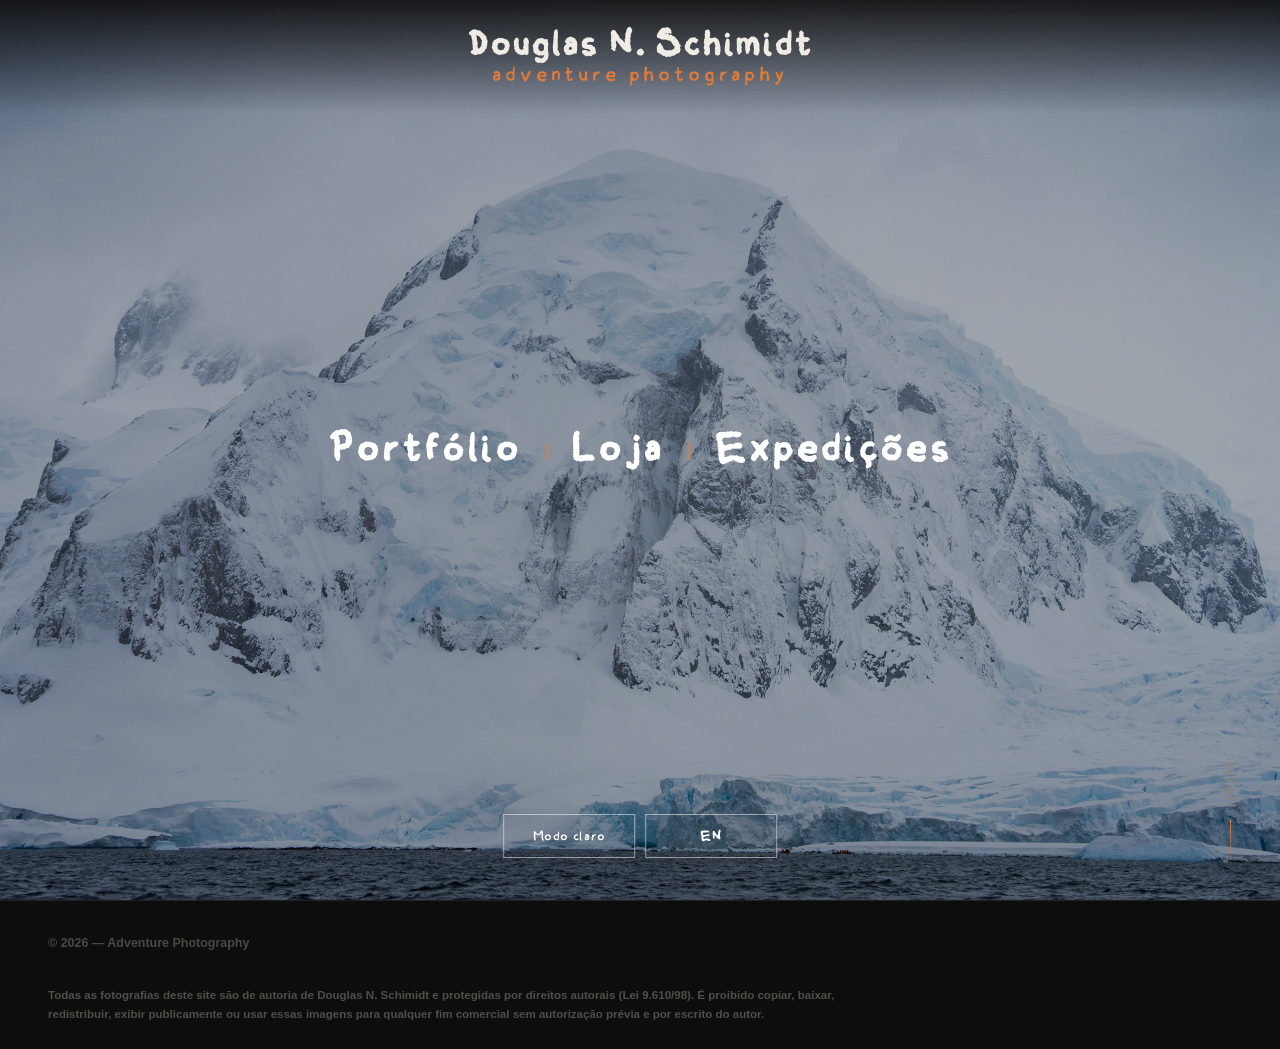
<file: index.html>
<!DOCTYPE html>
<html lang="pt-BR">
<head>
  <meta charset="UTF-8" />
  <meta name="viewport" content="width=device-width, initial-scale=1.0" />

  <!-- Google Analytics -->
  <script async src="https://www.googletagmanager.com/gtag/js?id=G-ZXDQ4DE199"></script>
  <script>
    window.dataLayer = window.dataLayer || [];
    function gtag(){dataLayer.push(arguments);}
    gtag('js', new Date());
    gtag('config', 'G-ZXDQ4DE199');
  </script>

  <script>if(localStorage.getItem('tema')==='claro'){document.documentElement.setAttribute('data-tema','claro');}</script>
  <title>Douglas N. Schimidt — Adventure Photography</title>
  <meta name="description" content="Fotografia de aventura e natureza — surf, trilhas, escalada." />
  <meta name="robots" content="index, follow, noai, noimageai" />
  <link rel="canonical" href="https://douglasnschimidt.com/index.html" />
  <link rel="alternate" hreflang="pt-BR" href="https://douglasnschimidt.com/index.html" />
  <link rel="alternate" hreflang="en" href="https://douglasnschimidt.com/index-en.html" />
  <link rel="alternate" hreflang="x-default" href="https://douglasnschimidt.com/index.html" />

  <meta property="og:type" content="website" />
  <meta property="og:site_name" content="Douglas N. Schimidt — Adventure Photography" />
  <meta property="og:locale" content="pt_BR" />
  <meta property="og:locale:alternate" content="en_US" />
  <meta property="og:title" content="Douglas N. Schimidt — Adventure Photography" />
  <meta property="og:description" content="Fotografia de aventura e natureza — surf, trilhas, escalada." />
  <meta property="og:url" content="https://douglasnschimidt.com/index.html" />
  <meta property="og:image" content="https://douglasnschimidt.com/DNS09559.jpg" />
  <meta name="twitter:card" content="summary_large_image" />
  <meta name="twitter:title" content="Douglas N. Schimidt — Adventure Photography" />
  <meta name="twitter:description" content="Fotografia de aventura e natureza — surf, trilhas, escalada." />
  <meta name="twitter:image" content="https://douglasnschimidt.com/DNS09559.jpg" />

  <link rel="preconnect" href="https://fonts.googleapis.com" />
  <link rel="preconnect" href="https://fonts.gstatic.com" crossorigin />
  <link href="https://fonts.googleapis.com/css2?family=Special+Elite&family=Caveat:wght@400;600&family=Karla:wght@300;400&display=swap" rel="stylesheet" />
  <link rel="stylesheet" href="estilo.css" />

  <style>
    /* ══════════════════════════════════════════════════
       HERO — foto ocupando a tela inteira
    ══════════════════════════════════════════════════ */
    .hero {
      position: relative;
      height: 100vh;
      min-height: 600px;
      display: flex;
      align-items: center;
      justify-content: center;
    }

    /* A FOTO DE FUNDO */
    /*
      ══ FOTOS DO HERO (giram automaticamente) ═══════════
      Preenchidas pelo atualizar-site.py com base na coluna
      "Hero" da planilha. Não edite as fotos aqui — marque a
      caixinha na planilha e rode o workflow.
      ═════════════════════════════════════════════════ */
    .hero-foto {
      position: absolute;
      inset: 0;
      background-size: cover;
      background-position: center;
      opacity: 0;
      transition: opacity 1.6s ease;
    }
    .hero-foto.ativa { opacity: 1; }
    @media (prefers-reduced-motion: reduce) {
      .hero-foto { transition: none; }
    }

    /* Escurecimento leve — foto fica bem visível */
    .hero-escuro {
      position: absolute;
      inset: 0;
      background: rgba(13,13,13,0.32);
    }

    /* Área do texto — centralizada na landing page */
    .hero-texto {
      position: relative;
      z-index: 10;
      width: 100%;
      display: flex;
      flex-direction: column;
      align-items: center;
      text-align: center;
      padding: 0 2rem;
    }

    .hero-nome { display: none; }
    .hero-descricao { display: none; }

    /* Menu horizontal — fonte caligrafia, cor branca, sem fundo */
    .hero-menu {
      display: flex;
      flex-direction: row;
      align-items: center;
      gap: 0;
      opacity: 0;
      animation: fadeUp 0.7s ease 0.8s forwards;
      position: relative;
      z-index: 10;
      background: none;
    }

    .hero-menu a {
      font-family: 'LapisDeArtista', 'Caveat', cursive;
      font-size: clamp(1.6rem, 2.8vw, 2.4rem);
      color: #ffffff;
      letter-spacing: 0.08em;
      transition: color var(--transicao);
      padding: 0.2rem 1.4rem;
    }

    .hero-menu a:hover { color: var(--destaque); }

    /* Separador | */
    .hero-sep {
      color: var(--destaque);
      font-size: 1.2rem;
      opacity: 0.6;
      user-select: none;
    }

    /* Indicador de scroll */
    .scroll-dica {
      position: absolute;
      bottom: 2rem;
      right: 2.5rem;
      z-index: 2;
      writing-mode: vertical-rl;
      font-family: var(--detalhe);
      font-size: 0.72rem;
      color: var(--texto2);
      letter-spacing: 0.2em;
      display: flex;
      align-items: center;
      gap: 10px;
      opacity: 0;
      animation: fadeIn 1s ease 1.4s forwards;
    }
    .scroll-dica::after {
      content: '';
      display: block;
      width: 1px;
      height: 48px;
      background: linear-gradient(to bottom, var(--destaque), transparent);
    }

    /* ══ Responsivo celular ══ */
    @media (max-width: 768px) {
      .hero-texto { padding: 0 1.5rem; }

      /* Menu vertical empilhado com linhas separadoras (B mobile) */
      .hero-menu {
        flex-direction: column;
        gap: 0;
        width: 100%;
        max-width: 260px;
      }

      .hero-sep { display: none; }

      .hero-menu a {
        font-family: 'LapisDeArtista', 'Caveat', cursive;
        color: #ffffff;
        width: 100%;
        text-align: center;
        padding: 0.9rem 0;
        font-size: 1.8rem;
        border-bottom: 1px solid rgba(255,255,255,0.15);
      }

      .hero-menu a:first-child {
        border-top: 1px solid rgba(255,255,255,0.15);
      }

      .scroll-dica { display: none; }
    }
  </style>
</head>
<body>

  <!-- ═══ BARRA DE TOPO — centralizada na landing page (C) ════ -->
  <nav id="nav" style="justify-content: center;">
    <a href="index.html" class="nav-logo" style="text-align: center;">
      Douglas N. Schimidt
      <small>adventure photography</small>
    </a>
  </nav>

  <!-- ═══ HERO — FOTO + MENU GRANDE ══════════════════ -->
  <section class="hero">
    <!-- HERO_FOTOS_INICIO -->
    <div class="hero-foto ativa" style="background-image:url('DNS09559.jpg')"></div>
    <!-- HERO_FOTOS_FIM -->
    <div class="hero-escuro"></div>

    <div class="hero-texto">
      <h1 class="hero-nome">Adventure<br/>Photography</h1>
      <p class="hero-descricao">Natureza vista de dentro.</p>

      <nav class="hero-menu">
        <a href="portfolio.html">Portfólio</a>
        <span class="hero-sep">|</span>
        <a href="portfolio.html?loja=1">Loja</a>
        <span class="hero-sep">|</span>
        <a href="expedicoes.html">Expedições</a>
      </nav>
    </div>

    <div class="scroll-dica">scroll</div>

    <div class="hero-acoes">
      <button class="tema-toggle" id="temaToggle" onclick="toggleTema()">Modo claro</button>
      <a href="index-en.html" class="tema-toggle lang-toggle">EN</a>
    </div>
  </section>

  <!-- ═══ RODAPÉ ═══════════════════════════════════════ -->
  <footer>
    <span>© 2026 — Adventure Photography</span>
  </footer>
  <p class="aviso-direitos">Todas as fotografias deste site são de autoria de Douglas N. Schimidt e protegidas por direitos autorais (Lei 9.610/98). É proibido copiar, baixar, redistribuir, exibir publicamente ou usar essas imagens para qualquer fim comercial sem autorização prévia e por escrito do autor.</p>

  <!-- ═══ COMPORTAMENTOS (JavaScript) ═════════════════
       (JavaScript = parte que faz as coisas se moverem
        e reagirem ao clique ou rolagem)
  ════════════════════════════════════════════════════ -->
  <script>
    // Escurece a barra do topo quando a pessoa rola a página
    const nav = document.getElementById('nav');
    window.addEventListener('scroll', () => {
      nav.classList.toggle('rolada', window.scrollY > 50);
    });

    // Abre e fecha o menu no celular
    const toggle   = document.getElementById('navToggle');
    const navLinks = document.getElementById('navLinks');
    if (toggle && navLinks) {
      toggle.addEventListener('click', () => navLinks.classList.toggle('aberto'));
    }
    function fecharMenu() { navLinks?.classList.remove('aberto'); }

    // Alternância de tema claro/escuro
    function toggleTema() {
      const claro = document.documentElement.getAttribute('data-tema') === 'claro';
      if (claro) { document.documentElement.removeAttribute('data-tema'); localStorage.setItem('tema','escuro'); }
      else       { document.documentElement.setAttribute('data-tema','claro'); localStorage.setItem('tema','claro'); }
      atualizarBotaoTema();
    }
    function atualizarBotaoTema() {
      const btn = document.getElementById('temaToggle');
      if (btn) btn.textContent = document.documentElement.getAttribute('data-tema') === 'claro' ? 'Modo escuro' : 'Modo claro';
    }
    atualizarBotaoTema();

    // Giro automático das fotos do hero (coluna "Hero" da planilha)
    (function () {
      const fotos = document.querySelectorAll('.hero-foto');
      if (fotos.length < 2) return; // só 1 foto marcada (ou nenhuma) — nada a girar
      const INTERVALO_MS = 4000;
      if (window.matchMedia('(prefers-reduced-motion: reduce)').matches) return;
      let atual = 0;
      let temporizador = null;
      function proxima() {
        fotos[atual].classList.remove('ativa');
        atual = (atual + 1) % fotos.length;
        fotos[atual].classList.add('ativa');
      }
      function iniciar() { if (!temporizador) temporizador = setInterval(proxima, INTERVALO_MS); }
      function pausar()  { clearInterval(temporizador); temporizador = null; }
      document.addEventListener('visibilitychange', () => { document.hidden ? pausar() : iniciar(); });
      iniciar();
    })();
  </script>

</body>
</html>
</file>
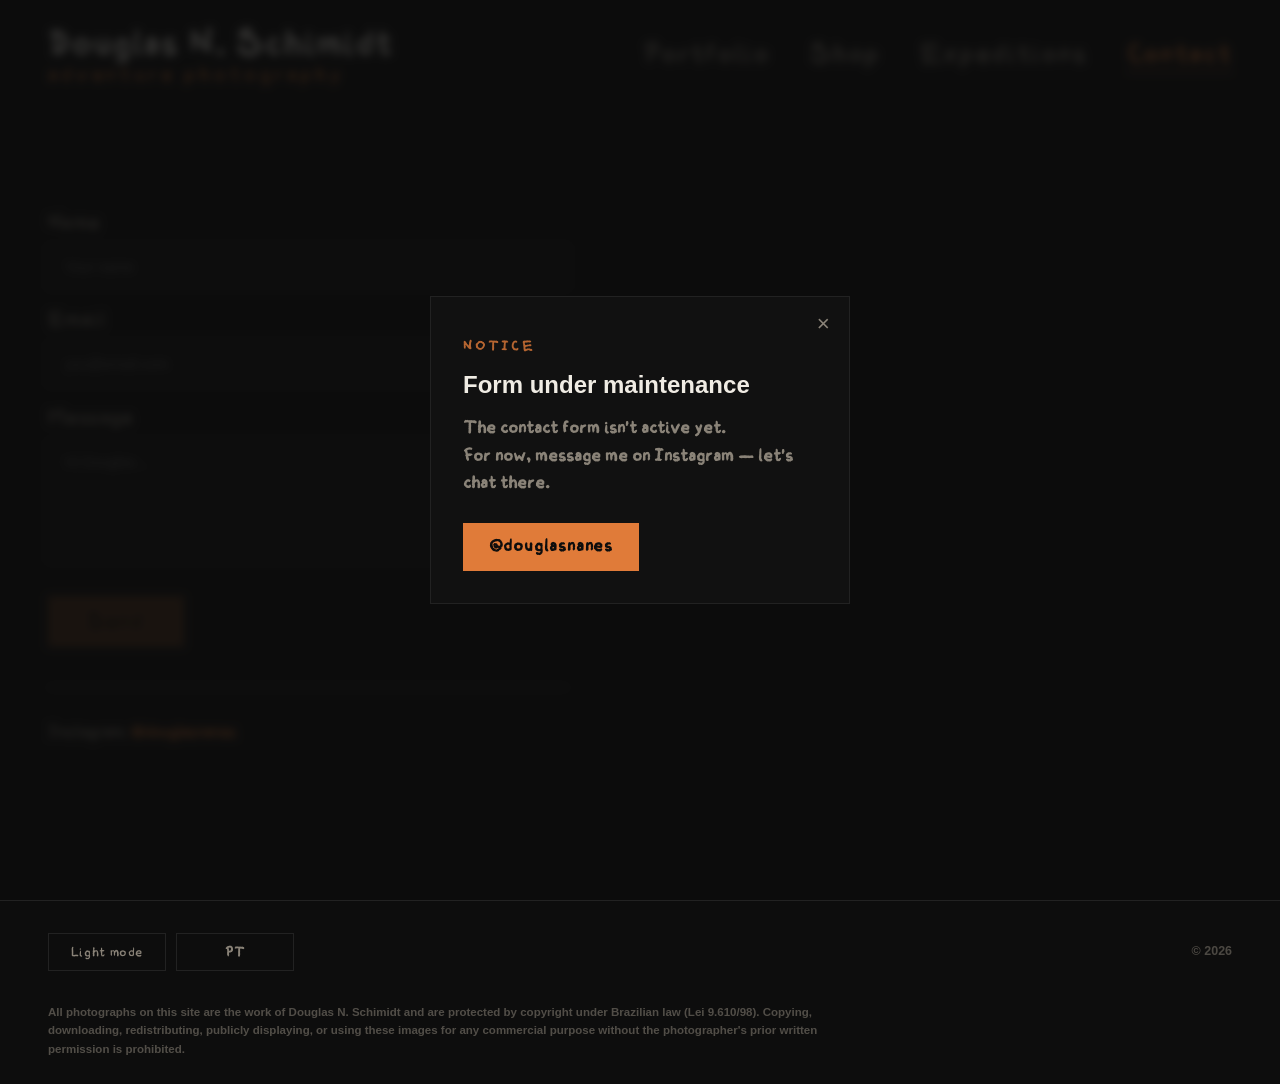
<file: contato-en.html>
<!DOCTYPE html>
<html lang="en">
<head>
  <meta charset="UTF-8" />
  <meta name="viewport" content="width=device-width, initial-scale=1.0" />

  <!-- Google Analytics -->
  <script async src="https://www.googletagmanager.com/gtag/js?id=G-ZXDQ4DE199"></script>
  <script>
    window.dataLayer = window.dataLayer || [];
    function gtag(){dataLayer.push(arguments);}
    gtag('js', new Date());
    gtag('config', 'G-ZXDQ4DE199');
  </script>

  <script>if(localStorage.getItem('tema')==='claro'){document.documentElement.setAttribute('data-tema','claro');}</script>
  <title>Contact — Douglas N. Schimidt</title>
  <meta name="description" content="Get in touch with Douglas N. Schimidt to book shoots, discuss partnerships, or purchase adventure and nature photography." />
  <meta name="robots" content="index, follow, noai, noimageai" />
  <link rel="canonical" href="https://douglasnschimidt.com/contato-en.html" />
  <link rel="alternate" hreflang="pt-BR" href="https://douglasnschimidt.com/contato.html" />
  <link rel="alternate" hreflang="en" href="https://douglasnschimidt.com/contato-en.html" />
  <link rel="alternate" hreflang="x-default" href="https://douglasnschimidt.com/contato.html" />

  <meta property="og:type" content="website" />
  <meta property="og:site_name" content="Douglas N. Schimidt — Adventure Photography" />
  <meta property="og:locale" content="en_US" />
  <meta property="og:locale:alternate" content="pt_BR" />
  <meta property="og:title" content="Contact — Douglas N. Schimidt" />
  <meta property="og:description" content="Get in touch with Douglas N. Schimidt to book shoots, discuss partnerships, or purchase adventure and nature photography." />
  <meta property="og:url" content="https://douglasnschimidt.com/contato-en.html" />
  <meta property="og:image" content="https://douglasnschimidt.com/DNS09559.jpg" />
  <meta name="twitter:card" content="summary_large_image" />
  <meta name="twitter:title" content="Contact — Douglas N. Schimidt" />
  <meta name="twitter:description" content="Get in touch with Douglas N. Schimidt to book shoots, discuss partnerships, or purchase adventure and nature photography." />
  <meta name="twitter:image" content="https://douglasnschimidt.com/DNS09559.jpg" />

  <link rel="preconnect" href="https://fonts.googleapis.com" />
  <link rel="preconnect" href="https://fonts.gstatic.com" crossorigin />
  <link href="https://fonts.googleapis.com/css2?family=Special+Elite&family=Caveat:wght@400;600&family=Karla:wght@300;400&display=swap" rel="stylesheet" />
  <link rel="stylesheet" href="estilo.css" />

  <style>
    .contato-wrap {
      min-height: 100vh;
      display: flex;
      align-items: center;
      padding: 8rem 3rem 4rem;
    }
    .contato-inner {
      max-width: 520px;
      width: 100%;
    }
    .pagina-label {
      font-family: var(--detalhe);
      font-size: 0.9rem;
      color: var(--destaque);
      letter-spacing: 0.25em;
      text-transform: uppercase;
      margin-bottom: 0.5rem;
    }
    .pagina-titulo {
      font-family: var(--titulo);
      font-size: clamp(2rem, 5vw, 3.5rem);
      color: var(--texto);
      line-height: 1.1;
      margin-bottom: 2.5rem;
    }

    .form-grupo {
      margin-bottom: 1.2rem;
    }
    .form-grupo label {
      display: block;
      font-family: var(--detalhe);
      font-size: 1.1rem;
      color: var(--texto2);
      letter-spacing: 0.08em;
      margin-bottom: 0.4rem;
    }
    .form-grupo input,
    .form-grupo textarea {
      width: 100%;
      background: #111;
      border: 1px solid var(--borda);
      color: var(--texto);
      font-family: var(--corpo);
      font-size: 0.9rem;
      padding: 0.75rem 1rem;
      outline: none;
      transition: border-color var(--transicao);
    }
    .form-grupo input:focus,
    .form-grupo textarea:focus {
      border-color: var(--destaque);
    }
    .form-grupo textarea {
      resize: vertical;
      min-height: 120px;
    }
    .form-btn {
      font-family: var(--detalhe);
      font-size: 1.2rem;
      letter-spacing: 0.1em;
      color: #0d0d0d;
      background: var(--destaque);
      border: none;
      padding: 0.85rem 2.5rem;
      cursor: pointer;
      transition: background var(--transicao);
      margin-top: 0.5rem;
    }
    .form-btn:hover { background: var(--destaque2); }

    .contato-extra {
      margin-top: 2.5rem;
      padding-top: 2rem;
      border-top: 1px solid var(--borda);
    }
    .contato-extra p {
      font-family: var(--detalhe);
      font-size: 0.95rem;
      color: var(--texto2);
      margin-bottom: 0.5rem;
    }
    .contato-extra a {
      color: var(--destaque);
      transition: opacity var(--transicao);
    }
    .contato-extra a:hover { opacity: 0.7; }

    @media (max-width: 600px) {
      .contato-wrap { padding: 7rem 1.5rem 3rem; }
    }

    /* ── Maintenance pop-up ── */
    .popup-overlay {
      position: fixed;
      inset: 0;
      background: rgba(13,13,13,0.85);
      z-index: 200;
      display: flex;
      align-items: center;
      justify-content: center;
      padding: 1.5rem;
      backdrop-filter: blur(4px);
      animation: fadeIn 0.4s ease forwards;
    }
    .popup-caixa {
      background: #111;
      border: 1px solid var(--borda);
      max-width: 420px;
      width: 100%;
      padding: 2.5rem 2rem 2rem;
      position: relative;
      animation: fadeUp 0.4s ease forwards;
    }
    .popup-label {
      font-family: var(--detalhe);
      font-size: 0.75rem;
      color: var(--destaque);
      letter-spacing: 0.25em;
      text-transform: uppercase;
      margin-bottom: 0.8rem;
      opacity: 0.8;
    }
    .popup-titulo {
      font-family: var(--titulo);
      font-size: 1.5rem;
      color: var(--texto);
      margin-bottom: 1rem;
      line-height: 1.2;
    }
    .popup-texto {
      font-family: var(--detalhe);
      font-size: 1rem;
      color: var(--texto2);
      line-height: 1.7;
      margin-bottom: 1.6rem;
    }
    .popup-instagram {
      display: inline-block;
      font-family: var(--detalhe);
      font-size: 1rem;
      color: #0d0d0d;
      background: var(--destaque);
      padding: 0.65rem 1.6rem;
      text-decoration: none;
      transition: background var(--transicao);
      letter-spacing: 0.05em;
    }
    .popup-instagram:hover { background: var(--destaque2); }
    .popup-fechar {
      position: absolute;
      top: 1rem;
      right: 1.2rem;
      background: none;
      border: none;
      color: var(--texto2);
      font-size: 1.4rem;
      cursor: pointer;
      transition: color var(--transicao);
      line-height: 1;
    }
    .popup-fechar:hover { color: var(--texto); }
  </style>
</head>
<body>

  <nav id="nav">
    <a href="index-en.html" class="nav-logo">
      Douglas N. Schimidt
      <small>adventure photography</small>
    </a>
    <button class="nav-toggle" id="navToggle" aria-label="Menu">
      <span></span><span></span><span></span>
    </button>
    <ul class="nav-links" id="navLinks">
      <li><a href="portfolio-en.html"  onclick="fecharMenu()">Portfolio</a></li>
      <li><a href="portfolio-en.html?loja=1" onclick="fecharMenu()">Shop</a></li>
      <li><a href="expedicoes-en.html" onclick="fecharMenu()">Expeditions</a></li>
      <li><a href="contato-en.html" class="ativa" onclick="fecharMenu()">Contact</a></li>
    </ul>
  </nav>

  <!-- ── Maintenance pop-up ── -->
  <div class="popup-overlay" id="popupOverlay">
    <div class="popup-caixa">
      <button class="popup-fechar" onclick="fecharPopup()" aria-label="Close">&#215;</button>
      <p class="popup-label">notice</p>
      <h2 class="popup-titulo">Form under maintenance</h2>
      <p class="popup-texto">
        The contact form isn't active yet.<br/>
        For now, message me on Instagram — let's chat there.
      </p>
      <a href="https://instagram.com/douglasnanes" target="_blank" rel="noopener" class="popup-instagram">
        @douglasnanes
      </a>
    </div>
  </div>

  <div class="contato-wrap">
    <div class="contato-inner reveal">
      <form name="contato" method="POST" data-netlify="true" netlify-honeypot="bot-field">
        <input type="hidden" name="form-name" value="contato" />
        <p style="display:none"><input name="bot-field" /></p>

        <div class="form-grupo">
          <label for="nome">Name</label>
          <input type="text" id="nome" name="nome" placeholder="Your name" required />
        </div>
        <div class="form-grupo">
          <label for="email">Email</label>
          <input type="email" id="email" name="email" placeholder="you@email.com" required />
        </div>
        <div class="form-grupo">
          <label for="msg">Message</label>
          <textarea id="msg" name="mensagem" placeholder="Hi Douglas..." required></textarea>
        </div>
        <button type="submit" class="form-btn" disabled style="opacity: 0.4; cursor: not-allowed;">Send</button>
      <!--  <button type="submit" class="form-btn">Send</button>  -->
      </form>

      <div class="contato-extra">
        <p>Instagram: <a href="https://instagram.com/douglasnanes" target="_blank" rel="noopener">@douglasnanes</a></p>
      </div>
    </div>
  </div>

  <footer>
    <div class="footer-acoes">
      <button class="tema-toggle" id="temaToggle" onclick="toggleTema()">Light mode</button>
      <a href="contato.html" class="tema-toggle lang-toggle">PT</a>
    </div>
    <span>© 2026</span>
  </footer>
  <p class="aviso-direitos">All photographs on this site are the work of Douglas N. Schimidt and are protected by copyright under Brazilian law (Lei 9.610/98). Copying, downloading, redistributing, publicly displaying, or using these images for any commercial purpose without the photographer's prior written permission is prohibited.</p>

  <script>
    function fecharPopup() {
      document.getElementById('popupOverlay').style.display = 'none';
    }
    // Also closes when clicking outside the box
    document.getElementById('popupOverlay').addEventListener('click', function(e) {
      if (e.target === this) fecharPopup();
    });

    const nav = document.getElementById('nav');
    window.addEventListener('scroll', () => nav.classList.toggle('rolada', window.scrollY > 50));
    const toggle = document.getElementById('navToggle');
    const navLinks = document.getElementById('navLinks');
    toggle.addEventListener('click', () => navLinks.classList.toggle('aberto'));
    function fecharMenu() { navLinks.classList.remove('aberto'); }
    const reveals = document.querySelectorAll('.reveal');
    const obs = new IntersectionObserver(entries => {
      entries.forEach(e => { if (e.isIntersecting) { e.target.classList.add('visivel'); obs.unobserve(e.target); } });
    }, { threshold: 0.08 });
    reveals.forEach(el => obs.observe(el));

    // Light/dark theme toggle
    function toggleTema() {
      const claro = document.documentElement.getAttribute('data-tema') === 'claro';
      if (claro) { document.documentElement.removeAttribute('data-tema'); localStorage.setItem('tema','escuro'); }
      else       { document.documentElement.setAttribute('data-tema','claro'); localStorage.setItem('tema','claro'); }
      atualizarBotaoTema();
    }
    function atualizarBotaoTema() {
      const btn = document.getElementById('temaToggle');
      if (btn) btn.textContent = document.documentElement.getAttribute('data-tema') === 'claro' ? 'Dark mode' : 'Light mode';
    }
    atualizarBotaoTema();
  </script>

</body>
</html>
</file>
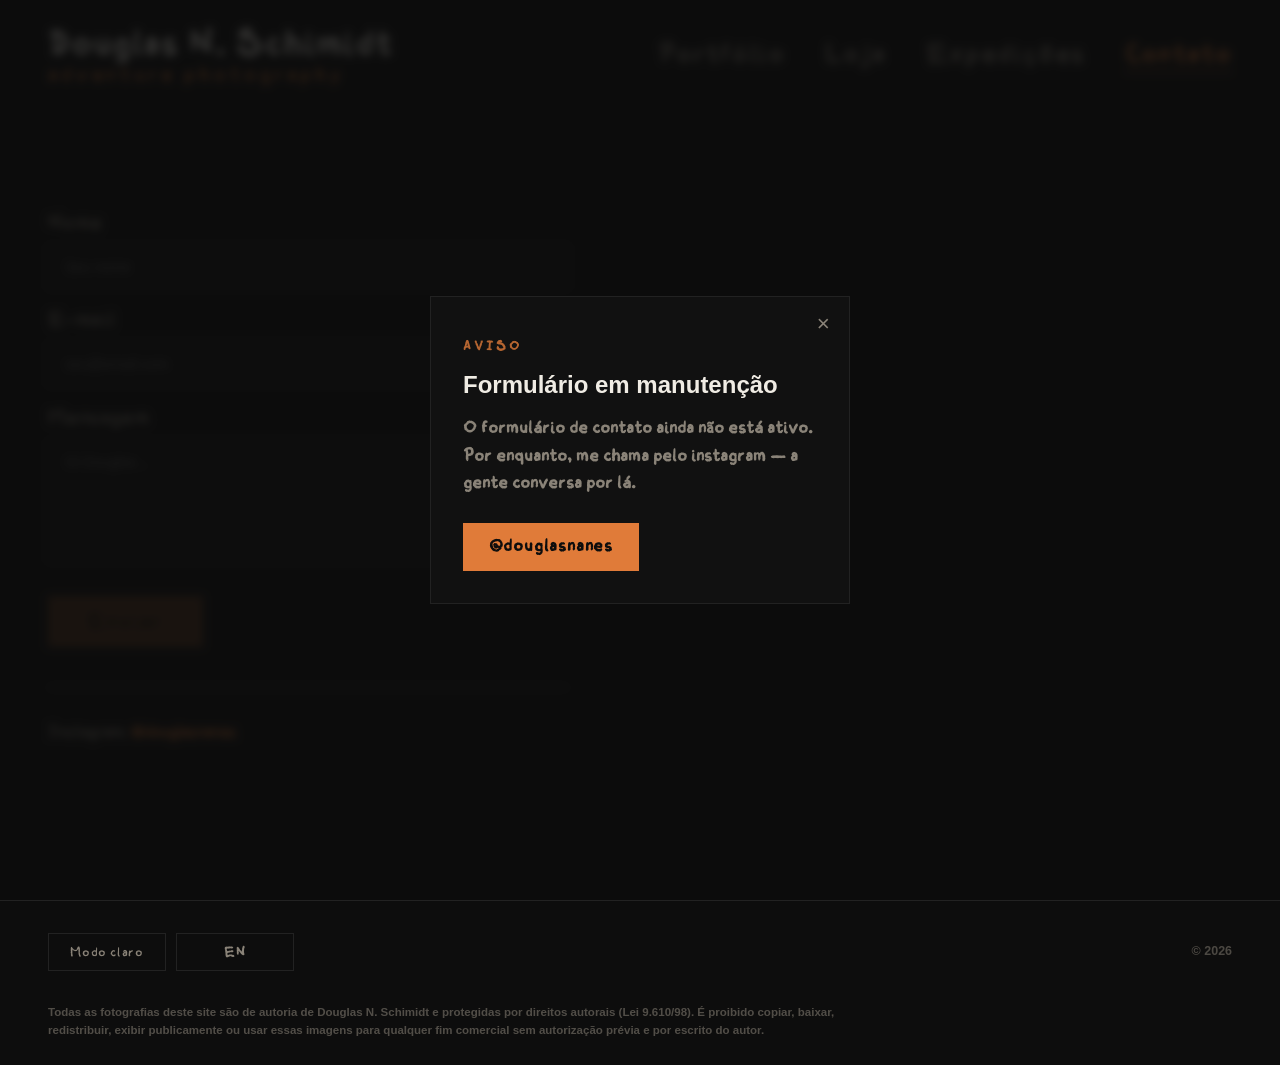
<file: contato.html>
<!DOCTYPE html>
<html lang="pt-BR">
<head>
  <meta charset="UTF-8" />
  <meta name="viewport" content="width=device-width, initial-scale=1.0" />

  <!-- Google Analytics -->
  <script async src="https://www.googletagmanager.com/gtag/js?id=G-ZXDQ4DE199"></script>
  <script>
    window.dataLayer = window.dataLayer || [];
    function gtag(){dataLayer.push(arguments);}
    gtag('js', new Date());
    gtag('config', 'G-ZXDQ4DE199');
  </script>

  <script>if(localStorage.getItem('tema')==='claro'){document.documentElement.setAttribute('data-tema','claro');}</script>
  <title>Contato — Douglas N. Schimidt</title>
  <meta name="description" content="Entre em contato com Douglas N. Schimidt para contratar ensaios, parcerias ou comprar fotografias de aventura e natureza." />
  <meta name="robots" content="index, follow, noai, noimageai" />
  <link rel="canonical" href="https://douglasnschimidt.com/contato.html" />
  <link rel="alternate" hreflang="pt-BR" href="https://douglasnschimidt.com/contato.html" />
  <link rel="alternate" hreflang="en" href="https://douglasnschimidt.com/contato-en.html" />
  <link rel="alternate" hreflang="x-default" href="https://douglasnschimidt.com/contato.html" />

  <meta property="og:type" content="website" />
  <meta property="og:site_name" content="Douglas N. Schimidt — Adventure Photography" />
  <meta property="og:locale" content="pt_BR" />
  <meta property="og:locale:alternate" content="en_US" />
  <meta property="og:title" content="Contato — Douglas N. Schimidt" />
  <meta property="og:description" content="Entre em contato com Douglas N. Schimidt para contratar ensaios, parcerias ou comprar fotografias de aventura e natureza." />
  <meta property="og:url" content="https://douglasnschimidt.com/contato.html" />
  <meta property="og:image" content="https://douglasnschimidt.com/DNS09559.jpg" />
  <meta name="twitter:card" content="summary_large_image" />
  <meta name="twitter:title" content="Contato — Douglas N. Schimidt" />
  <meta name="twitter:description" content="Entre em contato com Douglas N. Schimidt para contratar ensaios, parcerias ou comprar fotografias de aventura e natureza." />
  <meta name="twitter:image" content="https://douglasnschimidt.com/DNS09559.jpg" />

  <link rel="preconnect" href="https://fonts.googleapis.com" />
  <link rel="preconnect" href="https://fonts.gstatic.com" crossorigin />
  <link href="https://fonts.googleapis.com/css2?family=Special+Elite&family=Caveat:wght@400;600&family=Karla:wght@300;400&display=swap" rel="stylesheet" />
  <link rel="stylesheet" href="estilo.css" />

  <style>
    .contato-wrap {
      min-height: 100vh;
      display: flex;
      align-items: center;
      padding: 8rem 3rem 4rem;
    }
    .contato-inner {
      max-width: 520px;
      width: 100%;
    }
    .pagina-label {
      font-family: var(--detalhe);
      font-size: 0.9rem;
      color: var(--destaque);
      letter-spacing: 0.25em;
      text-transform: uppercase;
      margin-bottom: 0.5rem;
    }
    .pagina-titulo {
      font-family: var(--titulo);
      font-size: clamp(2rem, 5vw, 3.5rem);
      color: var(--texto);
      line-height: 1.1;
      margin-bottom: 2.5rem;
    }

    .form-grupo {
      margin-bottom: 1.2rem;
    }
    .form-grupo label {
      display: block;
      font-family: var(--detalhe);
      font-size: 1.1rem;
      color: var(--texto2);
      letter-spacing: 0.08em;
      margin-bottom: 0.4rem;
    }
    .form-grupo input,
    .form-grupo textarea {
      width: 100%;
      background: #111;
      border: 1px solid var(--borda);
      color: var(--texto);
      font-family: var(--corpo);
      font-size: 0.9rem;
      padding: 0.75rem 1rem;
      outline: none;
      transition: border-color var(--transicao);
    }
    .form-grupo input:focus,
    .form-grupo textarea:focus {
      border-color: var(--destaque);
    }
    .form-grupo textarea {
      resize: vertical;
      min-height: 120px;
    }
    .form-btn {
      font-family: var(--detalhe);
      font-size: 1.2rem;
      letter-spacing: 0.1em;
      color: #0d0d0d;
      background: var(--destaque);
      border: none;
      padding: 0.85rem 2.5rem;
      cursor: pointer;
      transition: background var(--transicao);
      margin-top: 0.5rem;
    }
    .form-btn:hover { background: var(--destaque2); }

    .contato-extra {
      margin-top: 2.5rem;
      padding-top: 2rem;
      border-top: 1px solid var(--borda);
    }
    .contato-extra p {
      font-family: var(--detalhe);
      font-size: 0.95rem;
      color: var(--texto2);
      margin-bottom: 0.5rem;
    }
    .contato-extra a {
      color: var(--destaque);
      transition: opacity var(--transicao);
    }
    .contato-extra a:hover { opacity: 0.7; }

    @media (max-width: 600px) {
      .contato-wrap { padding: 7rem 1.5rem 3rem; }
    }

    /* ── Pop-up de manutenção ── */
    .popup-overlay {
      position: fixed;
      inset: 0;
      background: rgba(13,13,13,0.85);
      z-index: 200;
      display: flex;
      align-items: center;
      justify-content: center;
      padding: 1.5rem;
      backdrop-filter: blur(4px);
      animation: fadeIn 0.4s ease forwards;
    }
    .popup-caixa {
      background: #111;
      border: 1px solid var(--borda);
      max-width: 420px;
      width: 100%;
      padding: 2.5rem 2rem 2rem;
      position: relative;
      animation: fadeUp 0.4s ease forwards;
    }
    .popup-label {
      font-family: var(--detalhe);
      font-size: 0.75rem;
      color: var(--destaque);
      letter-spacing: 0.25em;
      text-transform: uppercase;
      margin-bottom: 0.8rem;
      opacity: 0.8;
    }
    .popup-titulo {
      font-family: var(--titulo);
      font-size: 1.5rem;
      color: var(--texto);
      margin-bottom: 1rem;
      line-height: 1.2;
    }
    .popup-texto {
      font-family: var(--detalhe);
      font-size: 1rem;
      color: var(--texto2);
      line-height: 1.7;
      margin-bottom: 1.6rem;
    }
    .popup-instagram {
      display: inline-block;
      font-family: var(--detalhe);
      font-size: 1rem;
      color: #0d0d0d;
      background: var(--destaque);
      padding: 0.65rem 1.6rem;
      text-decoration: none;
      transition: background var(--transicao);
      letter-spacing: 0.05em;
    }
    .popup-instagram:hover { background: var(--destaque2); }
    .popup-fechar {
      position: absolute;
      top: 1rem;
      right: 1.2rem;
      background: none;
      border: none;
      color: var(--texto2);
      font-size: 1.4rem;
      cursor: pointer;
      transition: color var(--transicao);
      line-height: 1;
    }
    .popup-fechar:hover { color: var(--texto); }
  </style>
</head>
<body>

  <nav id="nav">
    <a href="index.html" class="nav-logo">
      Douglas N. Schimidt
      <small>adventure photography</small>
    </a>
    <button class="nav-toggle" id="navToggle" aria-label="Menu">
      <span></span><span></span><span></span>
    </button>
    <ul class="nav-links" id="navLinks">
      <li><a href="portfolio.html"  onclick="fecharMenu()">Portfólio</a></li>
      <li><a href="portfolio.html?loja=1" onclick="fecharMenu()">Loja</a></li>
      <li><a href="expedicoes.html" onclick="fecharMenu()">Expedições</a></li>
      <li><a href="contato.html" class="ativa" onclick="fecharMenu()">Contato</a></li>
    </ul>
  </nav>

  <!-- ── Pop-up de manutenção ── -->
  <div class="popup-overlay" id="popupOverlay">
    <div class="popup-caixa">
      <button class="popup-fechar" onclick="fecharPopup()" aria-label="Fechar">&#215;</button>
      <p class="popup-label">aviso</p>
      <h2 class="popup-titulo">Formulário em manutenção</h2>
      <p class="popup-texto">
        O formulário de contato ainda não está ativo.<br/>
        Por enquanto, me chama pelo instagram — a gente conversa por lá.
      </p>
      <a href="https://instagram.com/douglasnanes" target="_blank" rel="noopener" class="popup-instagram">
        @douglasnanes
      </a>
    </div>
  </div>

  <div class="contato-wrap">
    <div class="contato-inner reveal">
      <form name="contato" method="POST" data-netlify="true" netlify-honeypot="bot-field">
        <input type="hidden" name="form-name" value="contato" />
        <p style="display:none"><input name="bot-field" /></p>

        <div class="form-grupo">
          <label for="nome">Nome</label>
          <input type="text" id="nome" name="nome" placeholder="Seu nome" required />
        </div>
        <div class="form-grupo">
          <label for="email">E-mail</label>
          <input type="email" id="email" name="email" placeholder="seu@email.com" required />
        </div>
        <div class="form-grupo">
          <label for="msg">Mensagem</label>
          <textarea id="msg" name="mensagem" placeholder="Oi Douglas..." required></textarea>
        </div>
        <button type="submit" class="form-btn" disabled style="opacity: 0.4; cursor: not-allowed;">Enviar</button>
      <!--  <button type="submit" class="form-btn">Enviar</button>  -->
      </form>

      <div class="contato-extra">
        <p>Instagram: <a href="https://instagram.com/douglasnanes" target="_blank" rel="noopener">@douglasnanes</a></p>
      </div>
    </div>
  </div>

  <footer>
    <div class="footer-acoes">
      <button class="tema-toggle" id="temaToggle" onclick="toggleTema()">Modo claro</button>
      <a href="contato-en.html" class="tema-toggle lang-toggle">EN</a>
    </div>
    <span>© 2026</span>
  </footer>
  <p class="aviso-direitos">Todas as fotografias deste site são de autoria de Douglas N. Schimidt e protegidas por direitos autorais (Lei 9.610/98). É proibido copiar, baixar, redistribuir, exibir publicamente ou usar essas imagens para qualquer fim comercial sem autorização prévia e por escrito do autor.</p>

  <script>
    function fecharPopup() {
      document.getElementById('popupOverlay').style.display = 'none';
    }
    // Fecha também ao clicar fora da caixa
    document.getElementById('popupOverlay').addEventListener('click', function(e) {
      if (e.target === this) fecharPopup();
    });

    const nav = document.getElementById('nav');
    window.addEventListener('scroll', () => nav.classList.toggle('rolada', window.scrollY > 50));
    const toggle = document.getElementById('navToggle');
    const navLinks = document.getElementById('navLinks');
    toggle.addEventListener('click', () => navLinks.classList.toggle('aberto'));
    function fecharMenu() { navLinks.classList.remove('aberto'); }
    const reveals = document.querySelectorAll('.reveal');
    const obs = new IntersectionObserver(entries => {
      entries.forEach(e => { if (e.isIntersecting) { e.target.classList.add('visivel'); obs.unobserve(e.target); } });
    }, { threshold: 0.08 });
    reveals.forEach(el => obs.observe(el));

    // Alternância de tema claro/escuro
    function toggleTema() {
      const claro = document.documentElement.getAttribute('data-tema') === 'claro';
      if (claro) { document.documentElement.removeAttribute('data-tema'); localStorage.setItem('tema','escuro'); }
      else       { document.documentElement.setAttribute('data-tema','claro'); localStorage.setItem('tema','claro'); }
      atualizarBotaoTema();
    }
    function atualizarBotaoTema() {
      const btn = document.getElementById('temaToggle');
      if (btn) btn.textContent = document.documentElement.getAttribute('data-tema') === 'claro' ? 'Modo escuro' : 'Modo claro';
    }
    atualizarBotaoTema();
  </script>

</body>
</html>
</file>
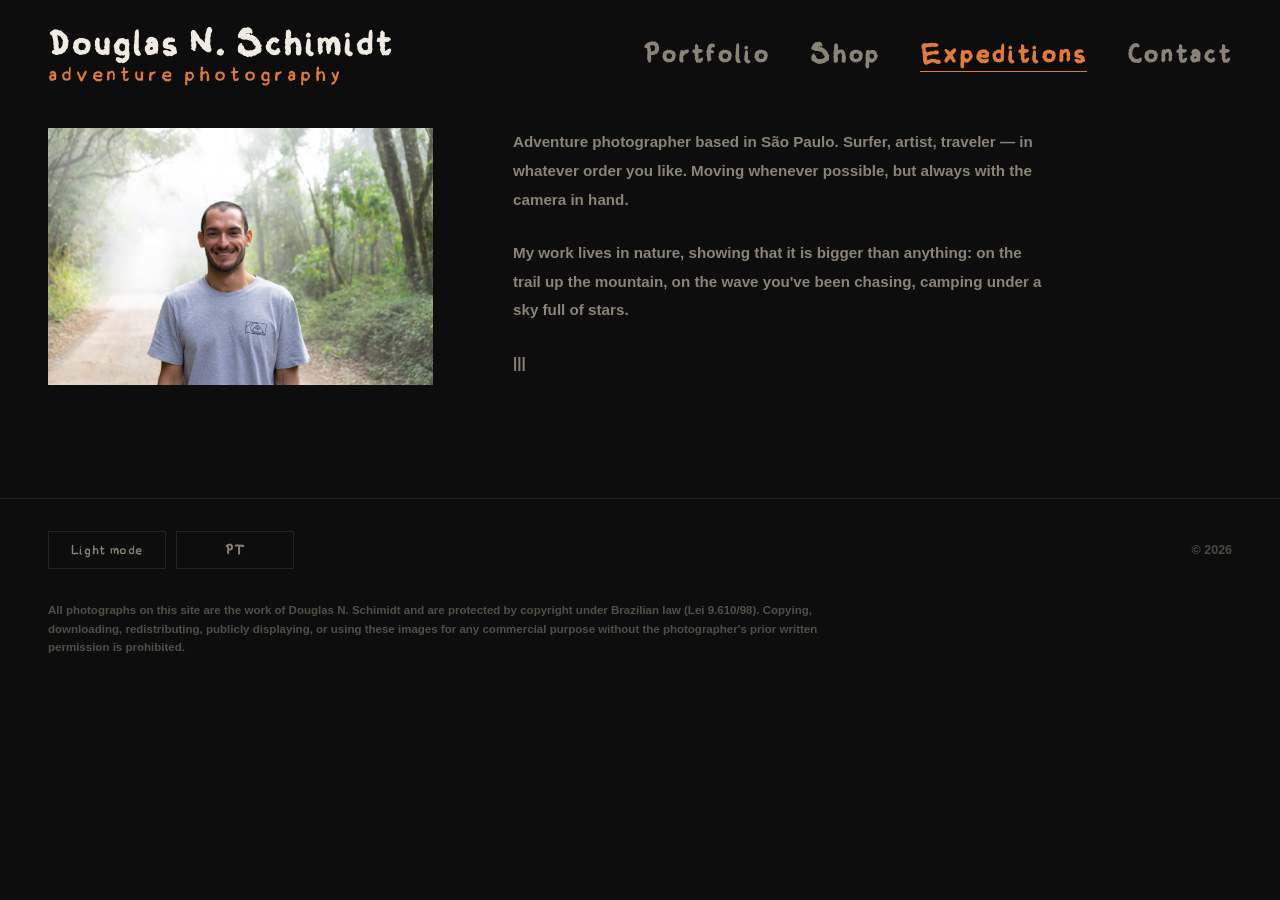
<file: expedicoes-en.html>
<!DOCTYPE html>
<html lang="en">
<head>
  <meta charset="UTF-8" />
  <meta name="viewport" content="width=device-width, initial-scale=1.0" />

  <!-- Google Analytics -->
  <script async src="https://www.googletagmanager.com/gtag/js?id=G-ZXDQ4DE199"></script>
  <script>
    window.dataLayer = window.dataLayer || [];
    function gtag(){dataLayer.push(arguments);}
    gtag('js', new Date());
    gtag('config', 'G-ZXDQ4DE199');
  </script>

  <script>if(localStorage.getItem('tema')==='claro'){document.documentElement.setAttribute('data-tema','claro');}</script>
  <title>Expeditions — Douglas N. Schimidt</title>
  <meta name="description" content="Meet Douglas N. Schimidt, an adventure photographer based in São Paulo — surf, hiking, and expeditions around the world." />
  <meta name="robots" content="index, follow, noai, noimageai" />
  <link rel="canonical" href="https://douglasnschimidt.com/expedicoes-en.html" />
  <link rel="alternate" hreflang="pt-BR" href="https://douglasnschimidt.com/expedicoes.html" />
  <link rel="alternate" hreflang="en" href="https://douglasnschimidt.com/expedicoes-en.html" />
  <link rel="alternate" hreflang="x-default" href="https://douglasnschimidt.com/expedicoes.html" />

  <meta property="og:type" content="profile" />
  <meta property="og:site_name" content="Douglas N. Schimidt — Adventure Photography" />
  <meta property="og:locale" content="en_US" />
  <meta property="og:locale:alternate" content="pt_BR" />
  <meta property="og:title" content="Expeditions — Douglas N. Schimidt" />
  <meta property="og:description" content="Meet Douglas N. Schimidt, an adventure photographer based in São Paulo — surf, hiking, and expeditions around the world." />
  <meta property="og:url" content="https://douglasnschimidt.com/expedicoes-en.html" />
  <meta property="og:image" content="https://douglasnschimidt.com/Dvns-bio.jpg" />
  <meta name="twitter:card" content="summary_large_image" />
  <meta name="twitter:title" content="Expeditions — Douglas N. Schimidt" />
  <meta name="twitter:description" content="Meet Douglas N. Schimidt, an adventure photographer based in São Paulo — surf, hiking, and expeditions around the world." />
  <meta name="twitter:image" content="https://douglasnschimidt.com/Dvns-bio.jpg" />

  <link rel="preconnect" href="https://fonts.googleapis.com" />
  <link rel="preconnect" href="https://fonts.gstatic.com" crossorigin />
  <link href="https://fonts.googleapis.com/css2?family=Special+Elite&family=Caveat:wght@400;600&family=Karla:wght@300;400&display=swap" rel="stylesheet" />
  <link rel="stylesheet" href="estilo.css" />

  <style>
    .pagina-topo {
      padding: 10rem 3rem 4rem;
      max-width: 900px;
    }
    .pagina-label {
      font-family: var(--detalhe);
      font-size: 0.9rem;
      color: var(--destaque);
      letter-spacing: 0.25em;
      text-transform: uppercase;
      margin-bottom: 0.5rem;
    }
    .pagina-titulo {
      font-family: var(--titulo);
      font-size: clamp(2rem, 5vw, 3.5rem);
      color: var(--texto);
      line-height: 1.1;
      margin-bottom: 0.3rem;
    }

    /* Two-column layout: photo + text */
    .sobre-inner {
      display: grid;
      grid-template-columns: 1fr 1.4fr;
      gap: 5rem;
      padding: 8rem 3rem 6rem;
      align-items: start;
      max-width: 1100px;
    }

    /* Horizontal photo, original ratio, no crop */
    .sobre-foto {
      aspect-ratio: 3/2;
      overflow: hidden;
      background: #1a1a1a;
    }
    .sobre-foto img {
      width: 100%;
      height: 100%;
      object-fit: contain;
    }

    /* Bio text */
    .sobre-bio {
      color: var(--texto2);
      font-size: 0.95rem;
      line-height: 1.9;
      margin-bottom: 1.5rem;
    }

    /* Tags — sports and interests */
    .tags {
      display: flex;
      flex-wrap: wrap;
      gap: 0.5rem;
      margin: 2rem 0;
    }
    .tag {
      font-family: var(--detalhe);
      font-size: 0.9rem;
      color: var(--destaque);
      border: 1px solid rgba(224,123,57,0.35);
      padding: 0.3rem 0.9rem;
      letter-spacing: 0.05em;
    }

    /* Numbers — continents, photos, etc */
    .numeros {
      display: grid;
      grid-template-columns: repeat(3, 1fr);
      gap: 1px;
      background: var(--borda);
      border: 1px solid var(--borda);
      margin: 2rem 0;
    }
    .numero-item {
      background: var(--fundo);
      padding: 1.2rem 1rem;
      text-align: center;
    }
    .numero-val {
      font-family: var(--titulo);
      font-size: 2rem;
      color: var(--destaque);
      display: block;
    }
    .numero-label {
      font-family: var(--detalhe);
      font-size: 0.75rem;
      color: var(--texto2);
      letter-spacing: 0.1em;
    }

    /* Instagram link */
    .sobre-instagram {
      font-family: var(--detalhe);
      font-size: 1.05rem;
      color: var(--texto2);
      display: inline-flex;
      align-items: center;
      gap: 0.5rem;
      margin-top: 1rem;
      transition: color var(--transicao);
    }
    .sobre-instagram:hover { color: var(--destaque); }

    @media (max-width: 768px) {
      .sobre-inner {
        grid-template-columns: 1fr;
        padding: 6rem 1.5rem 4rem;
        gap: 2rem;
      }
      .sobre-foto { aspect-ratio: 3/2; }
      .numeros { grid-template-columns: repeat(3, 1fr); }
    }
  </style>
</head>
<body>

  <nav id="nav">
    <a href="index-en.html" class="nav-logo">
      Douglas N. Schimidt
      <small>adventure photography</small>
    </a>
    <button class="nav-toggle" id="navToggle" aria-label="Menu">
      <span></span><span></span><span></span>
    </button>
    <ul class="nav-links" id="navLinks">
      <li><a href="portfolio-en.html"  onclick="fecharMenu()">Portfolio</a></li>
      <li><a href="portfolio-en.html?loja=1" onclick="fecharMenu()">Shop</a></li>
      <li><a href="expedicoes-en.html" class="ativa" onclick="fecharMenu()">Expeditions</a></li>
      <li><a href="contato-en.html"    onclick="fecharMenu()">Contact</a></li>
    </ul>
  </nav>

  <div class="sobre-inner reveal">

    <!-- PHOTO -->
    <div class="sobre-foto-wrap">
      <div class="sobre-foto">
        <img
          src="Dvns-bio.jpg"
          alt="Douglas N. Schimidt"
          loading="lazy"
        />
      </div>
    </div>

    <div>
      <p class="sobre-bio">
        Adventure photographer based in São Paulo. Surfer, artist,
        traveler — in whatever order you like. Moving whenever possible,
        but always with the camera in hand.
      </p>
      <p class="sobre-bio">
        My work lives in nature, showing that it is
        bigger than anything: on the trail up the mountain,
        on the wave you've been chasing, camping under a sky full of stars.
      </p>
      <p class="sobre-bio">
        |||
      </p>

    </div>

  </div>

  <footer>
    <div class="footer-acoes">
      <button class="tema-toggle" id="temaToggle" onclick="toggleTema()">Light mode</button>
      <a href="expedicoes.html" class="tema-toggle lang-toggle">PT</a>
    </div>
    <span>© 2026</span>
  </footer>
  <p class="aviso-direitos">All photographs on this site are the work of Douglas N. Schimidt and are protected by copyright under Brazilian law (Lei 9.610/98). Copying, downloading, redistributing, publicly displaying, or using these images for any commercial purpose without the photographer's prior written permission is prohibited.</p>

  <script>
    const nav = document.getElementById('nav');
    window.addEventListener('scroll', () => nav.classList.toggle('rolada', window.scrollY > 50));
    const toggle = document.getElementById('navToggle');
    const navLinks = document.getElementById('navLinks');
    toggle.addEventListener('click', () => navLinks.classList.toggle('aberto'));
    function fecharMenu() { navLinks.classList.remove('aberto'); }
    const reveals = document.querySelectorAll('.reveal');
    const obs = new IntersectionObserver(entries => {
      entries.forEach(e => { if (e.isIntersecting) { e.target.classList.add('visivel'); obs.unobserve(e.target); } });
    }, { threshold: 0.08 });
    reveals.forEach(el => obs.observe(el));

    // Light/dark theme toggle
    function toggleTema() {
      const claro = document.documentElement.getAttribute('data-tema') === 'claro';
      if (claro) { document.documentElement.removeAttribute('data-tema'); localStorage.setItem('tema','escuro'); }
      else       { document.documentElement.setAttribute('data-tema','claro'); localStorage.setItem('tema','claro'); }
      atualizarBotaoTema();
    }
    function atualizarBotaoTema() {
      const btn = document.getElementById('temaToggle');
      if (btn) btn.textContent = document.documentElement.getAttribute('data-tema') === 'claro' ? 'Dark mode' : 'Light mode';
    }
    atualizarBotaoTema();
  </script>

</body>
</html>
</file>
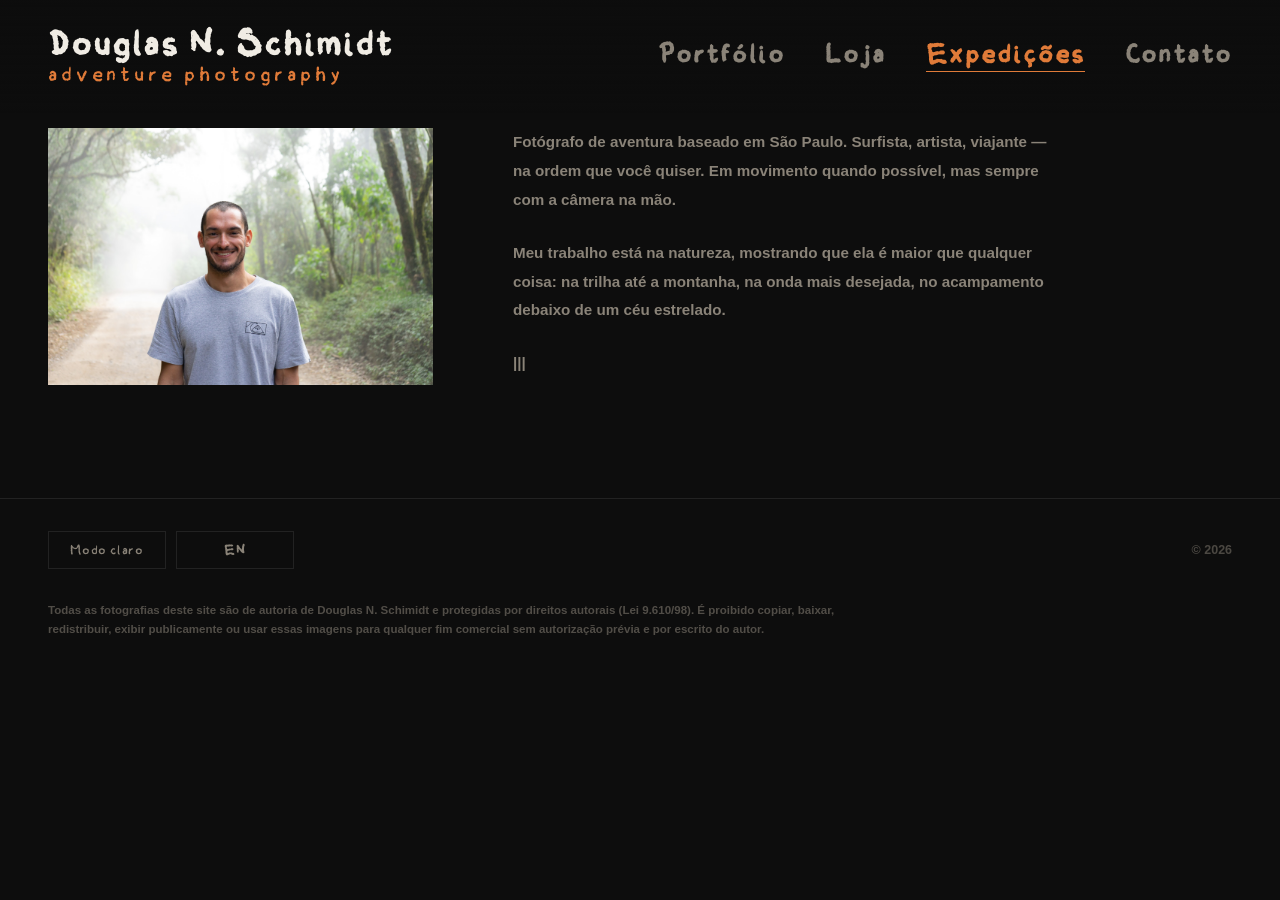
<file: expedicoes.html>
<!DOCTYPE html>
<html lang="pt-BR">
<head>
  <meta charset="UTF-8" />
  <meta name="viewport" content="width=device-width, initial-scale=1.0" />

  <!-- Google Analytics -->
  <script async src="https://www.googletagmanager.com/gtag/js?id=G-ZXDQ4DE199"></script>
  <script>
    window.dataLayer = window.dataLayer || [];
    function gtag(){dataLayer.push(arguments);}
    gtag('js', new Date());
    gtag('config', 'G-ZXDQ4DE199');
  </script>

  <script>if(localStorage.getItem('tema')==='claro'){document.documentElement.setAttribute('data-tema','claro');}</script>
  <title>Expedições — Douglas N. Schimidt</title>
  <meta name="description" content="Conheça a trajetória de Douglas N. Schimidt, fotógrafo de aventura baseado em São Paulo — surf, trilhas e expedições pelo mundo." />
  <meta name="robots" content="index, follow, noai, noimageai" />
  <link rel="canonical" href="https://douglasnschimidt.com/expedicoes.html" />
  <link rel="alternate" hreflang="pt-BR" href="https://douglasnschimidt.com/expedicoes.html" />
  <link rel="alternate" hreflang="en" href="https://douglasnschimidt.com/expedicoes-en.html" />
  <link rel="alternate" hreflang="x-default" href="https://douglasnschimidt.com/expedicoes.html" />

  <meta property="og:type" content="profile" />
  <meta property="og:site_name" content="Douglas N. Schimidt — Adventure Photography" />
  <meta property="og:locale" content="pt_BR" />
  <meta property="og:locale:alternate" content="en_US" />
  <meta property="og:title" content="Expedições — Douglas N. Schimidt" />
  <meta property="og:description" content="Conheça a trajetória de Douglas N. Schimidt, fotógrafo de aventura baseado em São Paulo — surf, trilhas e expedições pelo mundo." />
  <meta property="og:url" content="https://douglasnschimidt.com/expedicoes.html" />
  <meta property="og:image" content="https://douglasnschimidt.com/Dvns-bio.jpg" />
  <meta name="twitter:card" content="summary_large_image" />
  <meta name="twitter:title" content="Expedições — Douglas N. Schimidt" />
  <meta name="twitter:description" content="Conheça a trajetória de Douglas N. Schimidt, fotógrafo de aventura baseado em São Paulo — surf, trilhas e expedições pelo mundo." />
  <meta name="twitter:image" content="https://douglasnschimidt.com/Dvns-bio.jpg" />

  <link rel="preconnect" href="https://fonts.googleapis.com" />
  <link rel="preconnect" href="https://fonts.gstatic.com" crossorigin />
  <link href="https://fonts.googleapis.com/css2?family=Special+Elite&family=Caveat:wght@400;600&family=Karla:wght@300;400&display=swap" rel="stylesheet" />
  <link rel="stylesheet" href="estilo.css" />

  <style>
    .pagina-topo {
      padding: 10rem 3rem 4rem;
      max-width: 900px;
    }
    .pagina-label {
      font-family: var(--detalhe);
      font-size: 0.9rem;
      color: var(--destaque);
      letter-spacing: 0.25em;
      text-transform: uppercase;
      margin-bottom: 0.5rem;
    }
    .pagina-titulo {
      font-family: var(--titulo);
      font-size: clamp(2rem, 5vw, 3.5rem);
      color: var(--texto);
      line-height: 1.1;
      margin-bottom: 0.3rem;
    }

    /* Layout em duas colunas: foto + texto */
    .sobre-inner {
      display: grid;
      grid-template-columns: 1fr 1.4fr;
      gap: 5rem;
      padding: 8rem 3rem 6rem;
      align-items: start;
      max-width: 1100px;
    }

    /* Foto horizontal, proporção original sem corte */
    .sobre-foto {
      aspect-ratio: 3/2;
      overflow: hidden;
      background: #1a1a1a;
    }
    .sobre-foto img {
      width: 100%;
      height: 100%;
      object-fit: contain;
    }

    /* Texto do sobre */
    .sobre-bio {
      color: var(--texto2);
      font-size: 0.95rem;
      line-height: 1.9;
      margin-bottom: 1.5rem;
    }

    /* Tags — esportes e interesses */
    .tags {
      display: flex;
      flex-wrap: wrap;
      gap: 0.5rem;
      margin: 2rem 0;
    }
    .tag {
      font-family: var(--detalhe);
      font-size: 0.9rem;
      color: var(--destaque);
      border: 1px solid rgba(224,123,57,0.35);
      padding: 0.3rem 0.9rem;
      letter-spacing: 0.05em;
    }

    /* Números — continentes, fotos, etc */
    .numeros {
      display: grid;
      grid-template-columns: repeat(3, 1fr);
      gap: 1px;
      background: var(--borda);
      border: 1px solid var(--borda);
      margin: 2rem 0;
    }
    .numero-item {
      background: var(--fundo);
      padding: 1.2rem 1rem;
      text-align: center;
    }
    .numero-val {
      font-family: var(--titulo);
      font-size: 2rem;
      color: var(--destaque);
      display: block;
    }
    .numero-label {
      font-family: var(--detalhe);
      font-size: 0.75rem;
      color: var(--texto2);
      letter-spacing: 0.1em;
    }

    /* Link do Instagram */
    .sobre-instagram {
      font-family: var(--detalhe);
      font-size: 1.05rem;
      color: var(--texto2);
      display: inline-flex;
      align-items: center;
      gap: 0.5rem;
      margin-top: 1rem;
      transition: color var(--transicao);
    }
    .sobre-instagram:hover { color: var(--destaque); }

    @media (max-width: 768px) {
      .sobre-inner {
        grid-template-columns: 1fr;
        padding: 6rem 1.5rem 4rem;
        gap: 2rem;
      }
      .sobre-foto { aspect-ratio: 3/2; }
      .numeros { grid-template-columns: repeat(3, 1fr); }
    }
  </style>
</head>
<body>

  <nav id="nav">
    <a href="index.html" class="nav-logo">
      Douglas N. Schimidt
      <small>adventure photography</small>
    </a>
    <button class="nav-toggle" id="navToggle" aria-label="Menu">
      <span></span><span></span><span></span>
    </button>
    <ul class="nav-links" id="navLinks">
      <li><a href="portfolio.html"  onclick="fecharMenu()">Portfólio</a></li>
      <li><a href="portfolio.html?loja=1" onclick="fecharMenu()">Loja</a></li>
      <li><a href="expedicoes.html" class="ativa" onclick="fecharMenu()">Expedições</a></li>
      <li><a href="contato.html"    onclick="fecharMenu()">Contato</a></li>
    </ul>
  </nav>

  <div class="sobre-inner reveal">

    <!-- FOTO: troque o src pelo caminho da sua foto pessoal -->
    <div class="sobre-foto-wrap">
      <div class="sobre-foto">
        <img
          src="Dvns-bio.jpg"
          alt="Douglas N. Schimidt"
          loading="lazy"
        />
      </div>
    </div>

    <div>
      <!--
        BIO: edite o texto abaixo com suas palavras.
        Dica: direto, sem papo de portfólio corporativo.
      -->
      <p class="sobre-bio">
        Fotógrafo de aventura baseado em São Paulo. Surfista, artista,
        viajante — na ordem que você quiser. Em movimento quando possível,
        mas sempre com a câmera na mão. 
      </p>
      <p class="sobre-bio">
        Meu trabalho está na natureza, mostrando que ela é 
        maior que qualquer coisa: na trilha até a montanha, 
        na onda mais desejada, no acampamento debaixo de um céu estrelado.
      </p>
      <p class="sobre-bio">
        |||
      </p>

    </div>

  </div>

  <footer>
    <div class="footer-acoes">
      <button class="tema-toggle" id="temaToggle" onclick="toggleTema()">Modo claro</button>
      <a href="expedicoes-en.html" class="tema-toggle lang-toggle">EN</a>
    </div>
    <span>© 2026</span>
  </footer>
  <p class="aviso-direitos">Todas as fotografias deste site são de autoria de Douglas N. Schimidt e protegidas por direitos autorais (Lei 9.610/98). É proibido copiar, baixar, redistribuir, exibir publicamente ou usar essas imagens para qualquer fim comercial sem autorização prévia e por escrito do autor.</p>

  <script>
    const nav = document.getElementById('nav');
    window.addEventListener('scroll', () => nav.classList.toggle('rolada', window.scrollY > 50));
    const toggle = document.getElementById('navToggle');
    const navLinks = document.getElementById('navLinks');
    toggle.addEventListener('click', () => navLinks.classList.toggle('aberto'));
    function fecharMenu() { navLinks.classList.remove('aberto'); }
    const reveals = document.querySelectorAll('.reveal');
    const obs = new IntersectionObserver(entries => {
      entries.forEach(e => { if (e.isIntersecting) { e.target.classList.add('visivel'); obs.unobserve(e.target); } });
    }, { threshold: 0.08 });
    reveals.forEach(el => obs.observe(el));

    // Alternância de tema claro/escuro
    function toggleTema() {
      const claro = document.documentElement.getAttribute('data-tema') === 'claro';
      if (claro) { document.documentElement.removeAttribute('data-tema'); localStorage.setItem('tema','escuro'); }
      else       { document.documentElement.setAttribute('data-tema','claro'); localStorage.setItem('tema','claro'); }
      atualizarBotaoTema();
    }
    function atualizarBotaoTema() {
      const btn = document.getElementById('temaToggle');
      if (btn) btn.textContent = document.documentElement.getAttribute('data-tema') === 'claro' ? 'Modo escuro' : 'Modo claro';
    }
    atualizarBotaoTema();
  </script>

</body>
</html>
</file>
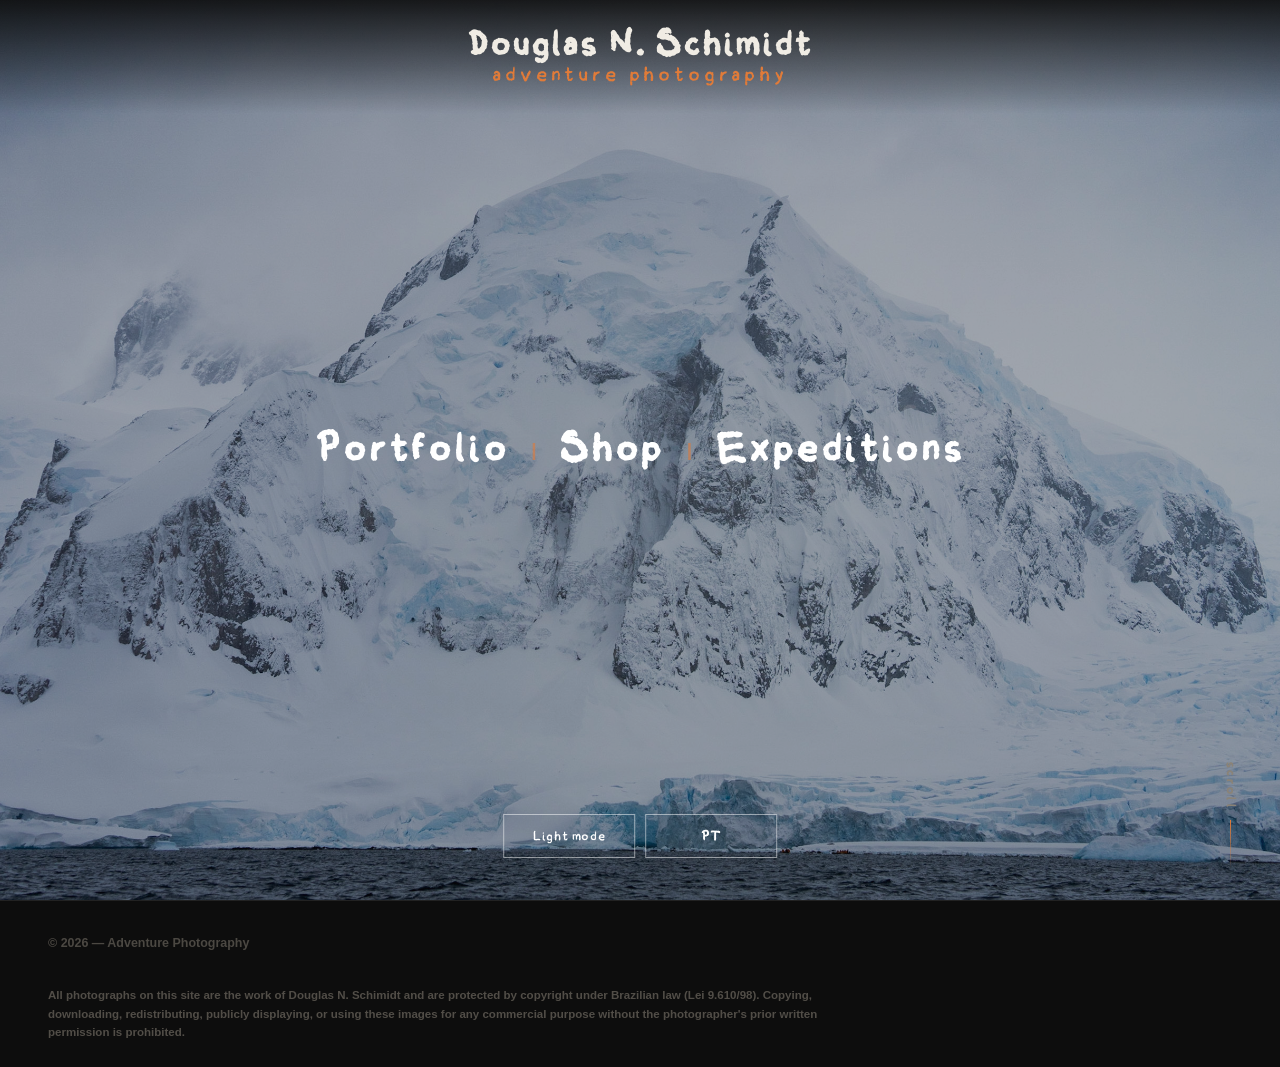
<file: index-en.html>
<!DOCTYPE html>
<html lang="en">
<head>
  <meta charset="UTF-8" />
  <meta name="viewport" content="width=device-width, initial-scale=1.0" />

  <!-- Google Analytics -->
  <script async src="https://www.googletagmanager.com/gtag/js?id=G-ZXDQ4DE199"></script>
  <script>
    window.dataLayer = window.dataLayer || [];
    function gtag(){dataLayer.push(arguments);}
    gtag('js', new Date());
    gtag('config', 'G-ZXDQ4DE199');
  </script>

  <script>if(localStorage.getItem('tema')==='claro'){document.documentElement.setAttribute('data-tema','claro');}</script>
  <title>Douglas N. Schimidt — Adventure Photography</title>
  <meta name="description" content="Adventure and nature photography — surf, hiking, climbing." />
  <meta name="robots" content="index, follow, noai, noimageai" />
  <link rel="canonical" href="https://douglasnschimidt.com/index-en.html" />
  <link rel="alternate" hreflang="pt-BR" href="https://douglasnschimidt.com/index.html" />
  <link rel="alternate" hreflang="en" href="https://douglasnschimidt.com/index-en.html" />
  <link rel="alternate" hreflang="x-default" href="https://douglasnschimidt.com/index.html" />

  <meta property="og:type" content="website" />
  <meta property="og:site_name" content="Douglas N. Schimidt — Adventure Photography" />
  <meta property="og:locale" content="en_US" />
  <meta property="og:locale:alternate" content="pt_BR" />
  <meta property="og:title" content="Douglas N. Schimidt — Adventure Photography" />
  <meta property="og:description" content="Adventure and nature photography — surf, hiking, climbing." />
  <meta property="og:url" content="https://douglasnschimidt.com/index-en.html" />
  <meta property="og:image" content="https://douglasnschimidt.com/DNS09559.jpg" />
  <meta name="twitter:card" content="summary_large_image" />
  <meta name="twitter:title" content="Douglas N. Schimidt — Adventure Photography" />
  <meta name="twitter:description" content="Adventure and nature photography — surf, hiking, climbing." />
  <meta name="twitter:image" content="https://douglasnschimidt.com/DNS09559.jpg" />

  <link rel="preconnect" href="https://fonts.googleapis.com" />
  <link rel="preconnect" href="https://fonts.gstatic.com" crossorigin />
  <link href="https://fonts.googleapis.com/css2?family=Special+Elite&family=Caveat:wght@400;600&family=Karla:wght@300;400&display=swap" rel="stylesheet" />
  <link rel="stylesheet" href="estilo.css" />

  <style>
    /* ══════════════════════════════════════════════════
       HERO — full-screen photo
    ══════════════════════════════════════════════════ */
    .hero {
      position: relative;
      height: 100vh;
      min-height: 600px;
      display: flex;
      align-items: center;
      justify-content: center;
    }

    /*
      ══ HERO PHOTOS (rotate automatically) ══════════════
      Filled in automatically by atualizar-site.py based on
      the "Hero" checkbox column in the spreadsheet. Don't
      edit the photos here — check the box in the sheet and
      run the workflow.
      ═════════════════════════════════════════════════ */
    .hero-foto {
      position: absolute;
      inset: 0;
      background-size: cover;
      background-position: center;
      opacity: 0;
      transition: opacity 1.6s ease;
    }
    .hero-foto.ativa { opacity: 1; }
    @media (prefers-reduced-motion: reduce) {
      .hero-foto { transition: none; }
    }

    /* Light darkening — photo stays clearly visible */
    .hero-escuro {
      position: absolute;
      inset: 0;
      background: rgba(13,13,13,0.32);
    }

    /* Text area — centered on the landing page */
    .hero-texto {
      position: relative;
      z-index: 10;
      width: 100%;
      display: flex;
      flex-direction: column;
      align-items: center;
      text-align: center;
      padding: 0 2rem;
    }

    .hero-nome { display: none; }
    .hero-descricao { display: none; }

    /* Horizontal menu — handwriting font, white, no background */
    .hero-menu {
      display: flex;
      flex-direction: row;
      align-items: center;
      gap: 0;
      opacity: 0;
      animation: fadeUp 0.7s ease 0.8s forwards;
      position: relative;
      z-index: 10;
      background: none;
    }

    .hero-menu a {
      font-family: 'LapisDeArtista', 'Caveat', cursive;
      font-size: clamp(1.6rem, 2.8vw, 2.4rem);
      color: #ffffff;
      letter-spacing: 0.08em;
      transition: color var(--transicao);
      padding: 0.2rem 1.4rem;
    }

    .hero-menu a:hover { color: var(--destaque); }

    /* | separator */
    .hero-sep {
      color: var(--destaque);
      font-size: 1.2rem;
      opacity: 0.6;
      user-select: none;
    }

    /* Scroll hint */
    .scroll-dica {
      position: absolute;
      bottom: 2rem;
      right: 2.5rem;
      z-index: 2;
      writing-mode: vertical-rl;
      font-family: var(--detalhe);
      font-size: 0.72rem;
      color: var(--texto2);
      letter-spacing: 0.2em;
      display: flex;
      align-items: center;
      gap: 10px;
      opacity: 0;
      animation: fadeIn 1s ease 1.4s forwards;
    }
    .scroll-dica::after {
      content: '';
      display: block;
      width: 1px;
      height: 48px;
      background: linear-gradient(to bottom, var(--destaque), transparent);
    }

    /* ══ Mobile responsive ══ */
    @media (max-width: 768px) {
      .hero-texto { padding: 0 1.5rem; }

      .hero-menu {
        flex-direction: column;
        gap: 0;
        width: 100%;
        max-width: 260px;
      }

      .hero-sep { display: none; }

      .hero-menu a {
        font-family: 'LapisDeArtista', 'Caveat', cursive;
        color: #ffffff;
        width: 100%;
        text-align: center;
        padding: 0.9rem 0;
        font-size: 1.8rem;
        border-bottom: 1px solid rgba(255,255,255,0.15);
      }

      .hero-menu a:first-child {
        border-top: 1px solid rgba(255,255,255,0.15);
      }

      .scroll-dica { display: none; }
    }
  </style>
</head>
<body>

  <!-- ═══ TOP BAR — centered on the landing page ════ -->
  <nav id="nav" style="justify-content: center;">
    <a href="index-en.html" class="nav-logo" style="text-align: center;">
      Douglas N. Schimidt
      <small>adventure photography</small>
    </a>
  </nav>

  <!-- ═══ HERO — PHOTO + BIG MENU ══════════════════ -->
  <section class="hero">
    <!-- HERO_FOTOS_INICIO -->
    <div class="hero-foto ativa" style="background-image:url('DNS09559.jpg')"></div>
    <!-- HERO_FOTOS_FIM -->
    <div class="hero-escuro"></div>

    <div class="hero-texto">
      <h1 class="hero-nome">Adventure<br/>Photography</h1>
      <p class="hero-descricao">Nature seen from within.</p>

      <nav class="hero-menu">
        <a href="portfolio-en.html">Portfolio</a>
        <span class="hero-sep">|</span>
        <a href="portfolio-en.html?loja=1">Shop</a>
        <span class="hero-sep">|</span>
        <a href="expedicoes-en.html">Expeditions</a>
      </nav>
    </div>

    <div class="scroll-dica">scroll</div>

    <div class="hero-acoes">
      <button class="tema-toggle" id="temaToggle" onclick="toggleTema()">Light mode</button>
      <a href="index.html" class="tema-toggle lang-toggle">PT</a>
    </div>
  </section>

  <!-- ═══ FOOTER ═══════════════════════════════════════ -->
  <footer>
    <span>© 2026 — Adventure Photography</span>
  </footer>
  <p class="aviso-direitos">All photographs on this site are the work of Douglas N. Schimidt and are protected by copyright under Brazilian law (Lei 9.610/98). Copying, downloading, redistributing, publicly displaying, or using these images for any commercial purpose without the photographer's prior written permission is prohibited.</p>

  <script>
    // Darkens the top bar as the person scrolls
    const nav = document.getElementById('nav');
    window.addEventListener('scroll', () => {
      nav.classList.toggle('rolada', window.scrollY > 50);
    });

    // Opens and closes the mobile menu
    const toggle   = document.getElementById('navToggle');
    const navLinks = document.getElementById('navLinks');
    if (toggle && navLinks) {
      toggle.addEventListener('click', () => navLinks.classList.toggle('aberto'));
    }
    function fecharMenu() { navLinks?.classList.remove('aberto'); }

    // Light/dark theme toggle
    function toggleTema() {
      const claro = document.documentElement.getAttribute('data-tema') === 'claro';
      if (claro) { document.documentElement.removeAttribute('data-tema'); localStorage.setItem('tema','escuro'); }
      else       { document.documentElement.setAttribute('data-tema','claro'); localStorage.setItem('tema','claro'); }
      atualizarBotaoTema();
    }
    function atualizarBotaoTema() {
      const btn = document.getElementById('temaToggle');
      if (btn) btn.textContent = document.documentElement.getAttribute('data-tema') === 'claro' ? 'Dark mode' : 'Light mode';
    }
    atualizarBotaoTema();

    // Automatic hero photo rotation ("Hero" column in the spreadsheet)
    (function () {
      const fotos = document.querySelectorAll('.hero-foto');
      if (fotos.length < 2) return;
      const INTERVALO_MS = 4000;
      if (window.matchMedia('(prefers-reduced-motion: reduce)').matches) return;
      let atual = 0;
      let temporizador = null;
      function proxima() {
        fotos[atual].classList.remove('ativa');
        atual = (atual + 1) % fotos.length;
        fotos[atual].classList.add('ativa');
      }
      function iniciar() { if (!temporizador) temporizador = setInterval(proxima, INTERVALO_MS); }
      function pausar()  { clearInterval(temporizador); temporizador = null; }
      document.addEventListener('visibilitychange', () => { document.hidden ? pausar() : iniciar(); });
      iniciar();
    })();
  </script>

</body>
</html>
</file>
<file: estilo.css>
/* ════════════════════════════════════════════════════════════
   FONTE PERSONALIZADA — caligrafia do Douglas
   O arquivo LapisDeArtista-Regular.ttf deve estar na raiz do site
   ════════════════════════════════════════════════════════════ */
@font-face {
  font-family: 'LapisDeArtista';
  src: url('DnsLetraDeArtista-Regular.woff2') format('woff2');
  font-weight: normal;
  font-style: normal;
  font-display: swap;
}

/* ════════════════════════════════════════════════════════════
   VARIÁVEIS — edite aqui para mudar cores e fontes do site inteiro
   (Este arquivo controla a aparência de todas as páginas de uma vez)
   ════════════════════════════════════════════════════════════ */
:root {
  --fundo:        #0d0d0d;   /* cor de fundo — quase preto        */
  --fundo-rgb:    13,13,13;  /* mesma cor de fundo, em números (uso em transparências) */
  --painel:       #111;      /* fundo de painéis (menu celular, etc)  */
  --destaque:     #e07b39;   /* laranja âmbar — cor dos detalhes  */
  --destaque2:    #b85e25;   /* laranja escuro — usado no hover   */
  --texto:        #f0ece4;   /* texto principal — off-white morno */
  --texto2:       #8a8378;   /* texto secundário — cinza morno    */
  --borda:        #222;      /* linhas e bordas sutis             */

  /* FONTES */
  --titulo:   "dunbar-low", sans-serif;    /* títulos grandes       */
  --detalhe:  'LapisDeArtista', 'Caveat', cursive; /* rótulos, detalhes — caligrafia do Douglas */
  --corpo:    "dunbar-low", sans-serif;    /* textos corridos       */

  --transicao: 0.35s ease;
}

/* ── Modo claro — mesmas cores, invertidas ──
   Ativado via atributo data-tema="claro" na tag <html>, controlado
   pelo botão de alternância no rodapé (ver tema-toggle no rodapé de cada página) */
:root[data-tema="claro"] {
  --fundo:        #f0ece4;   /* era a cor do texto no modo escuro */
  --fundo-rgb:    240,236,228;
  --painel:       #e4dfd2;
  --texto:        #0d0d0d;   /* era a cor do fundo no modo escuro */
  --texto2:       #5c5c5c;   /* cinza neutro, mais escuro pra legibilidade */
  --borda:        #dcdcdc;
  /* --destaque e --destaque2 continuam os mesmos */
}

/* ── Reset básico (zera espaçamentos padrão do navegador) ── */
*, *::before, *::after { box-sizing: border-box; margin: 0; padding: 0; }
html { scroll-behavior: smooth; }
body {
  background: var(--fundo);
  color: var(--texto);
  font-family: var(--corpo);
  font-weight: 600;
  line-height: 1.7;
  overflow-x: hidden;
}
img { display: block; width: 100%; height: 100%; object-fit: cover; }
a   { color: inherit; text-decoration: none; }

/* ── Navegação (barra do topo) ── */
nav {
  position: fixed;
  top: 0; left: 0; right: 0;
  z-index: 100;
  display: flex;
  align-items: center;
  justify-content: space-between;
  padding: 1.6rem 3rem;
  background: linear-gradient(to bottom, rgba(var(--fundo-rgb),0.9), transparent);
  transition: background var(--transicao);
}
nav.rolada { background: rgba(var(--fundo-rgb),0.97); }

.nav-logo {
  font-family: 'LapisDeArtista', var(--detalhe);
  font-size: clamp(1.3rem, 5.5vw, 2rem); /* fluido — evita titulo grande demais no celular */
  letter-spacing: 0.06em;
  color: var(--texto);
  line-height: 1.2;
}
.nav-logo small {
  display: block;
  font-family: 'LapisDeArtista', var(--detalhe);
  font-size: clamp(0.8rem, 3vw, 1.2rem);
  color: var(--destaque);
  letter-spacing: 0.2em;
  font-weight: 400;
}

.nav-links {
  display: flex;
  gap: 2.5rem;
  list-style: none;
}
.nav-links a {
  font-family: var(--detalhe);
  font-size: 1.5rem;
  color: var(--texto2);
  letter-spacing: 0.08em;
  transition: color var(--transicao);
  position: relative;
}
.nav-links a::after {
  content: '';
  position: absolute;
  bottom: -3px; left: 0;
  width: 0; height: 1px;
  background: var(--destaque);
  transition: width var(--transicao);
}
.nav-links a:hover,
.nav-links a.ativa { color: var(--destaque); }
.nav-links a:hover::after,
.nav-links a.ativa::after { width: 100%; }

/* menu hamburguer (celular) */
.nav-toggle {
  display: none;
  flex-direction: column;
  gap: 5px;
  cursor: pointer;
  background: none;
  border: none;
  padding: 4px;
  z-index: 101;
}
.nav-toggle span {
  display: block;
  width: 22px; height: 2px;
  background: var(--texto);
  transition: all var(--transicao);
}

/* ── Botões de tema/idioma sobre a foto da página inicial —
     ficam visíveis sem precisar rolar a página, na parte inferior central ── */
.hero-acoes {
  position: absolute;
  bottom: 2.6rem;
  left: 50%;
  transform: translateX(-50%);
  display: flex;
  align-items: center;
  gap: 0.6rem;
  z-index: 10;
}
.hero-acoes .tema-toggle {
  width: 132px;
  height: 44px;
  box-sizing: border-box;
  margin: 0;
  padding: 0;
  appearance: none;
  -webkit-appearance: none;
  display: inline-flex;
  align-items: center;
  justify-content: center;
  line-height: 1;
  text-align: center;
  color: #ffffff;
  border-color: rgba(255,255,255,0.5);
}
.hero-acoes .tema-toggle:hover {
  color: var(--destaque);
  border-color: var(--destaque);
}
@media (max-width: 768px) {
  .hero-acoes {
    bottom: 1.6rem;
    gap: 0.5rem;
  }
  .hero-acoes .tema-toggle {
    width: 112px;
    height: 40px;
    font-size: 0.7rem;
    padding: 0;
  }
}

/* ── Rodapé ── */
footer {
  padding: 2rem 3rem;
  border-top: 1px solid var(--borda);
  display: flex;
  align-items: center;
  justify-content: space-between;
  flex-wrap: wrap;
  gap: 1rem;
}
footer span {
  font-size: 0.78rem;
  color: var(--texto2);
  opacity: 0.5;
}
.footer-logo {
  font-family: 'LapisDeArtista', var(--detalhe);
  font-size: 1.8rem;
  color: var(--texto2);
  opacity: 0.7 !important;
}

/* ── Agrupa os botões de tema e idioma no rodapé, lado a lado ── */
.footer-acoes {
  display: flex;
  align-items: center;
  gap: 0.6rem;
  flex-wrap: wrap;
}

/* ── Alternância de tema (claro/escuro) e de idioma (PT/EN) — mesmo estilo de botão ── */
.tema-toggle {
  display: inline-flex;
  align-items: center;
  justify-content: center;
  width: 118px;
  height: 38px;
  box-sizing: border-box;
  margin: 0;
  padding: 0;
  appearance: none;
  -webkit-appearance: none;
  font-family: var(--detalhe);
  font-size: 0.78rem;
  line-height: 1;
  letter-spacing: 0.05em;
  text-align: center;
  color: var(--texto2);
  background: none;
  border: 1px solid var(--borda);
  cursor: pointer;
  transition: all var(--transicao);
}
.tema-toggle:hover {
  color: var(--destaque);
  border-color: var(--destaque);
}

/* ── Aviso de direitos autorais — linha fina abaixo do rodapé, em todas as páginas ── */
.aviso-direitos {
  padding: 0 3rem 1.6rem;
  font-size: 0.72rem;
  color: var(--texto2);
  opacity: 0.55;
  line-height: 1.6;
  max-width: 900px;
}
@media (max-width: 768px) {
  .aviso-direitos { padding: 0 1.5rem 1.3rem; text-align: center; max-width: none; }
}

/* ── Licença de uso — aparece junto das opções de compra no lightbox ── */
.lb-licenca {
  font-family: var(--detalhe);
  font-size: 0.72rem;
  color: var(--texto2);
  opacity: 0.6;
  line-height: 1.6;
  margin-top: 1.2rem;
  padding-top: 1rem;
  border-top: 1px solid var(--borda);
}

/* ── Animações de entrada ── */
@keyframes fadeUp {
  from { opacity: 0; transform: translateY(24px); }
  to   { opacity: 1; transform: translateY(0); }
}
@keyframes fadeIn {
  from { opacity: 0; }
  to   { opacity: 1; }
}

/* ── Reveal ao rolar a página ── */
.reveal {
  opacity: 0;
  transform: translateY(28px);
  transition: opacity 0.7s ease, transform 0.7s ease;
}
.reveal.visivel { opacity: 1; transform: translateY(0); }

/* ── Responsivo (celular) ── */
@media (max-width: 768px) {
  nav { padding: 1.2rem 1.5rem; }

  .nav-links {
    position: fixed;
    top: 0; right: -100%;
    height: 100vh;
    width: 72vw;
    max-width: 300px;
    background: var(--painel);
    flex-direction: column;
    align-items: center;
    justify-content: center;
    gap: 2.5rem;
    transition: right var(--transicao);
    border-left: 1px solid var(--borda);
  }
  .nav-links.aberto { right: 0; }
  .nav-links a { font-size: 1.8rem; }
  .nav-toggle { display: flex; }

  footer { flex-direction: column; text-align: center; padding: 1.5rem; }
}
</file>
